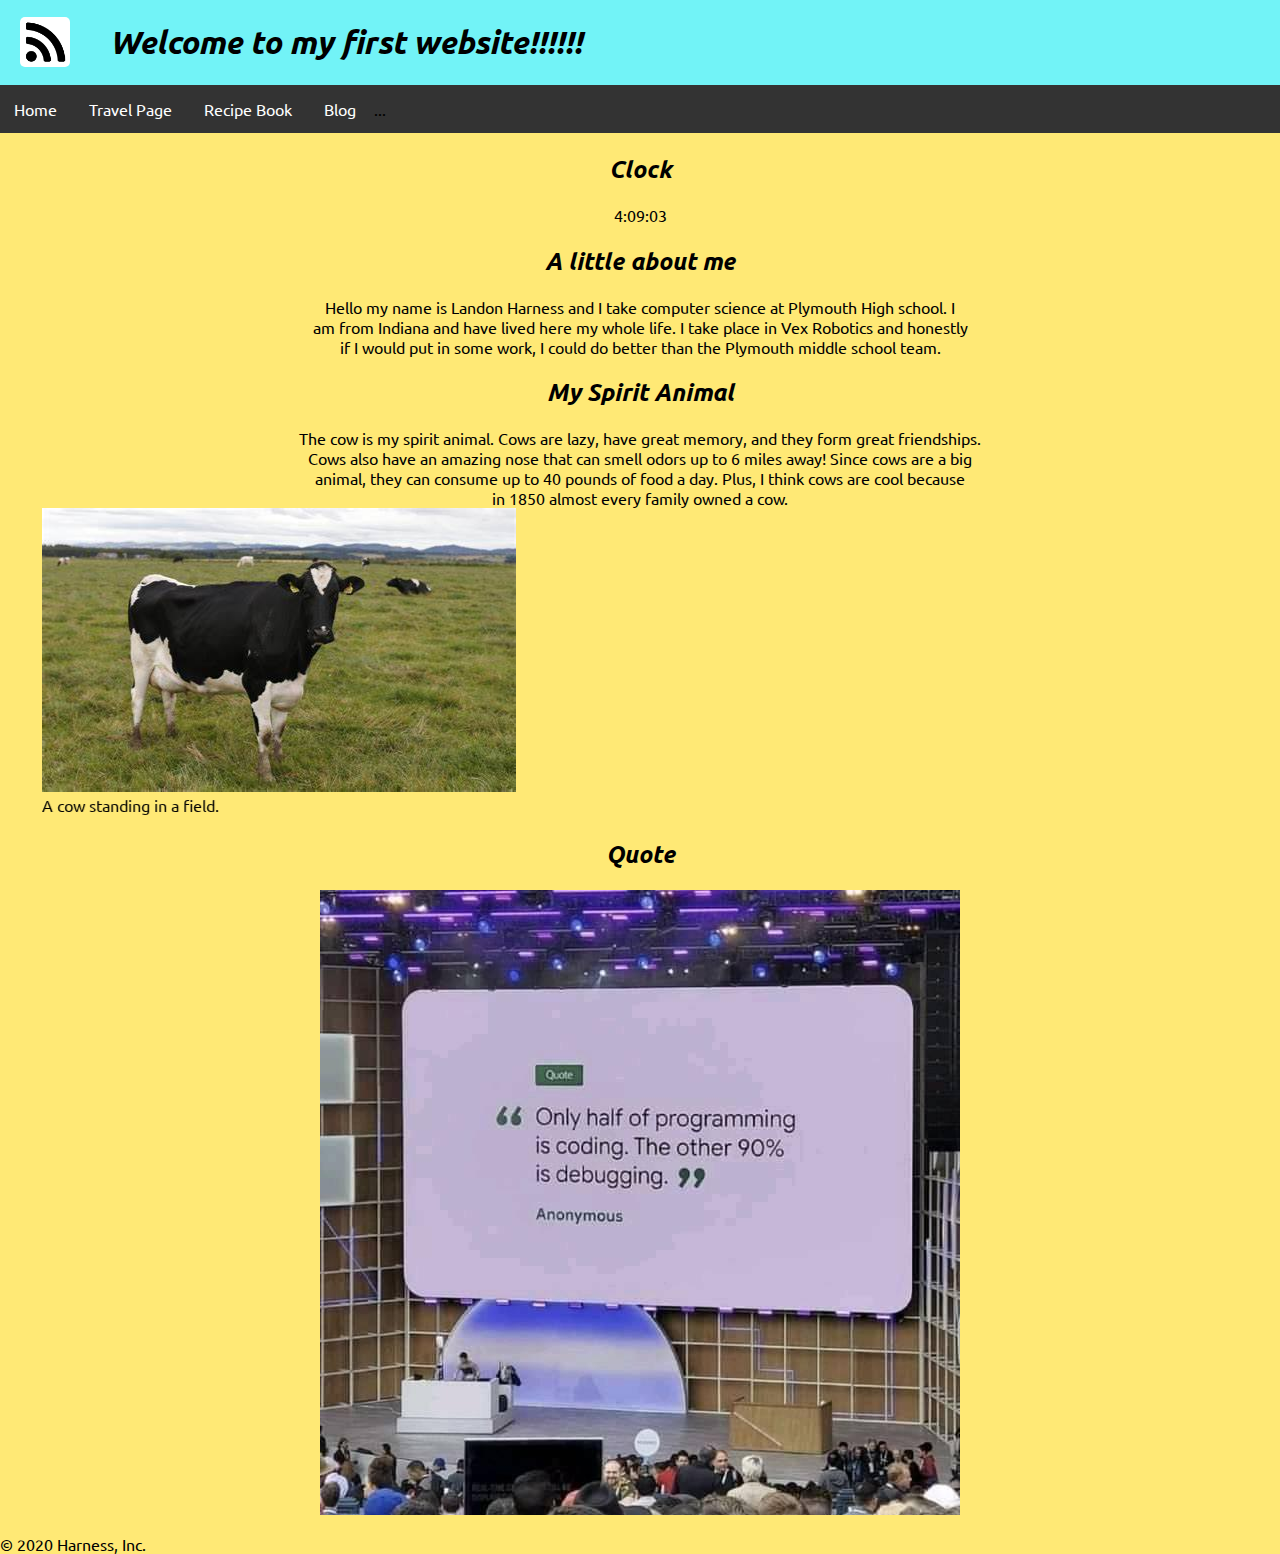
<file: index.html>
<!DOCTYPE HTML>
<html>
<!--finished comments-->
  <head>
    <title> Homepage! </title>
    <!--Adds image next to title of page in the tab part of the browser-->
    <link rel="icon" href="Images/rss-icon.png" type="image/gif" sizes="16x16">
    <!--Scales page to size of device-->
    <meta name="viewport" content="width=device-width, initial-scale=1.0">
    <!--Sets characters to the english characters-->
    <meta charset="utf-8">
    <!--links style sheet-->
    <link href="style.css" rel="stylesheet" type="text/css" />
<!--Java script for the clock-->
</script>
<script>
function startTime() { //named function startTime(). Also start of function.
  var today = new Date(); //Finds out day it is
  var h = today.getHours(); //Gets what hour we are in
  var m = today.getMinutes();//Gets what minute we are in, in the hour
  var s = today.getSeconds();//Gets what second we in, in the minute
  m = checkTime(m); //Refreshes the minute
  s = checkTime(s); // Refreshes the second
  document.getElementById('txt').innerHTML = //name to onboard to html
  h + ":" + m + ":" + s; //Puts in the order hour, minute, second
  var t = setTimeout(startTime, 500);//Displays new time every 500 milliseconds
}//End of function
function checkTime(i) { //name function checkTime
  if (i < 10) {i = "0" + i};  // add zero in front of numbers < 10
  return i;//Keeps repeating this function until number is 10 or bigger
}//End of this function
</script>
  </head>
<!-- Onloads the script for the clock-->
  <body onload="startTime()">
  <!--Creates header at the top of the page-->
  <header>
</div>
   <img src="Images/rss-icon.png" width="50px" />
   <h1><strong><em>Welcome to my first website!!!!!!</em></strong></h1>
  </header>
  <!--Creates scrollmenu at top of page to go to other webpages-->
  <div class="scrollmenu">
  <a href="index.html">Home</a>
  <a href="travelpage.html">Travel Page</a>
  <a href="recipebook.html">Recipe Book</a>
  <a href="blogpage.html">Blog</a>
  ...
</div>
</div>
     <h2 align="middle"><strong><em>Clock</em></strong></h2>
     <!--Adds clock and puts it in middle of page-->
     <div align="middle" id="txt"></div>
     <h2 align="middle"><strong><em>A little about me</em></strong></h2>
    <p align="middle">
    Hello my name is Landon Harness and I take computer science at Plymouth High school. I
    <br>
    am from Indiana and have lived here my whole life. I take place in Vex Robotics and honestly
    <br>
    if I would put in some work, I could do better than the Plymouth middle school team.
    </p>
    <h2 align="middle"><strong><em>My Spirit Animal</em></strong></h2>
    <p align="middle">
    The cow is my spirit animal. Cows are lazy, have great memory, and they form great friendships.
    <br>
    Cows also have an amazing nose that can smell odors up to 6 miles away! Since cows are a big
    <br>
    animal, they can consume up to 40 pounds of food a day. Plus, I think cows are cool because
    <br>
    in 1850 almost every family owned a cow.
    <!--Moves picture of cow across screen-->
    <br><marquee behavior="alternate" direction="right" scrollamount="5"><img src="Images/th.jpeg">
    <br> A cow standing in a field.
    </marquee>
    <p>
    <h2 align="middle"><strong><em>Quote</em></strong></h2>
    <p align="middle">
    <img src="Images/Quote.jpg">
    </p>
  </body>
</html>
© 2020 Harness, Inc.
</file>
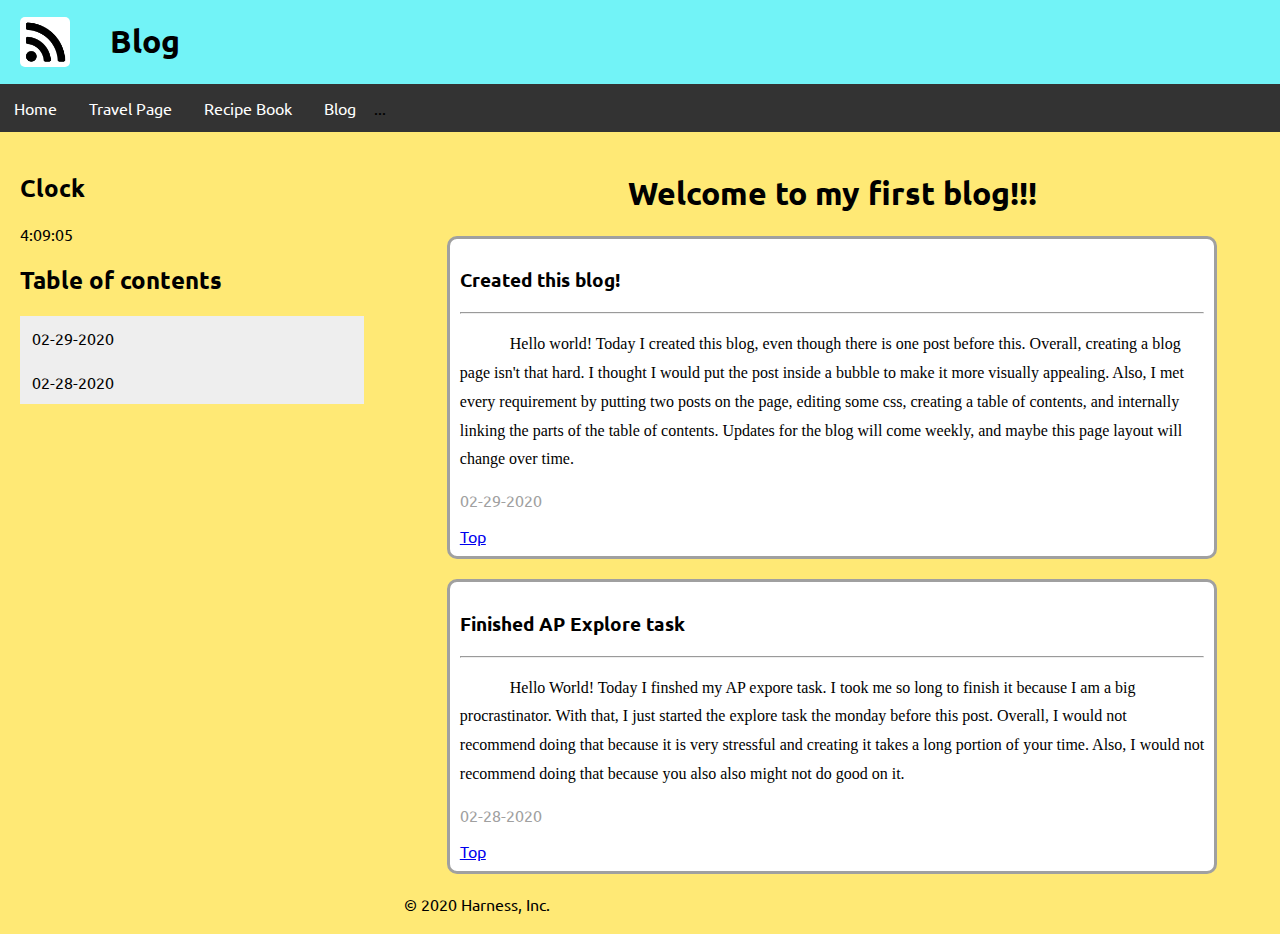
<file: blogpage.html>
<!DOCTYPE HTML>
<html>
<!--finished with comments-->
<head>
<!--Sets the characters to the english characters-->
<meta charset="utf-8">
<title>Blog page</title>
<!--Adds image next to title of page in the tab part of the browser-->
<link rel="icon" href="Images/rss-icon.png" type="image/gif" sizes="16x16">
<!--Links the css sheet-->
<link href="style.css" rel="stylesheet" type="text/css" />
<!--The tag for java script-->
<script>
function startTime() { //named function startTime(). Also start of function.
  var today = new Date(); //Finds out day it is
  var h = today.getHours(); //Gets what hour we are in
  var m = today.getMinutes();//Gets what minute we are in, in the hour
  var s = today.getSeconds();//Gets what second we in, in the minute
  m = checkTime(m); //Refreshes the minute
  s = checkTime(s); // Refreshes the second
  document.getElementById('txt').innerHTML = //name to onboard to html
  h + ":" + m + ":" + s; //Puts in the order hour, minute, second
  var t = setTimeout(startTime, 500);//Displays new time every 500 milliseconds
}//End of function
function checkTime(i) { //name function checkTime
  if (i < 10) {i = "0" + i};  // add zero in front of numbers < 10
  return i;//Keeps repeating this function until number is 10 or bigger
}//End of this function
</script>
</head>
<!--Loads script from top into html code-->
<body onload="startTime()">
<!--Header at top of the page-->
<header id="Blog">
<!--Puts image in header-->
<img src="Images/rss-icon.png" width="50px" />
<h1>Blog<h1>
</header>
<!--The scroll menu at top of page-->
<div class="scrollmenu">
  <a href="index.html">Home</a>
  <a href="travelpage.html">Travel Page</a>
  <a href="recipebook.html">Recipe Book</a>
  <a href="blogpage.html">Blog</a>
  ...
</div>
  <div class="row">
    <!--Creates a Colum on the page for table of contents and the clock-->
    <div class="table_contents">
      <h2>Clock</h2>
      <!--Adds the clock into the page-->
      <div id="txt"></div>
      <h2>Table of contents</h2>
      <!--Div class for table of contents on the side of the page to seperate
      from the main part of the page -->
      <div class="vertical-menu">
        <a href="#Created_this_blog!">02-29-2020</a>
        <a href="#Finished_AP_explore_task">02-28-2020</a>
</div>
</div>
    <!--The colum of the main page to seperate from the table of table_contents
    and clock-->
    <div class="main_page">
      <h1 align="middle">Welcome to my first blog!!!</h1>
  <!--Creates box around blog post-->
  <article>
        <h3 id="Created_this_blog!">Created this blog!</h3>
        <!--Creates line under title of post-->
        <hr />
        <p class="post">
          Hello world! Today I created this blog, even though there is one post
          before this. Overall, creating a blog page isn't that hard. I thought
          I would put the post inside a bubble to make it more visually appealing.
          Also, I met every requirement by putting two posts on the page, editing
          some css, creating a table of contents, and internally linking the parts of
          the table of contents. Updates for the blog will come weekly, and maybe
          this page layout will change over time.
        </p>
        <!--The date class give the paragraph with the date in it cetain properties-->
        <p class="date">02-29-2020</p>
        <!--Takes you to top of page-->
        <a href="#Blog">Top</a>
      </article>
      <!--Creates box around blog post-->
      <article>
        <h3 id="Finished_AP_explore_task">Finished AP Explore task</h3>
        <!--Creates line under title of post-->
        <hr />
          <p class="post">Hello World! Today I finshed my AP expore task. I took me so long to
            finish it because I am a big procrastinator. With that, I just started
            the explore task the monday before this post. Overall, I would not recommend
            doing that because it is very stressful and creating it takes a long
            portion of your time. Also, I would not recommend doing that because
            you also also might not do good on it. </p>
            <!--The date class give the paragraph with the date in it cetain properties-->
            <p class="date">02-28-2020</p>
            <!--Takes you to top of page-->
            <a href="#Blog">Top</a>
      </article>

     © 2020 Harness, Inc.
</div>
</body>
</html>
</file>
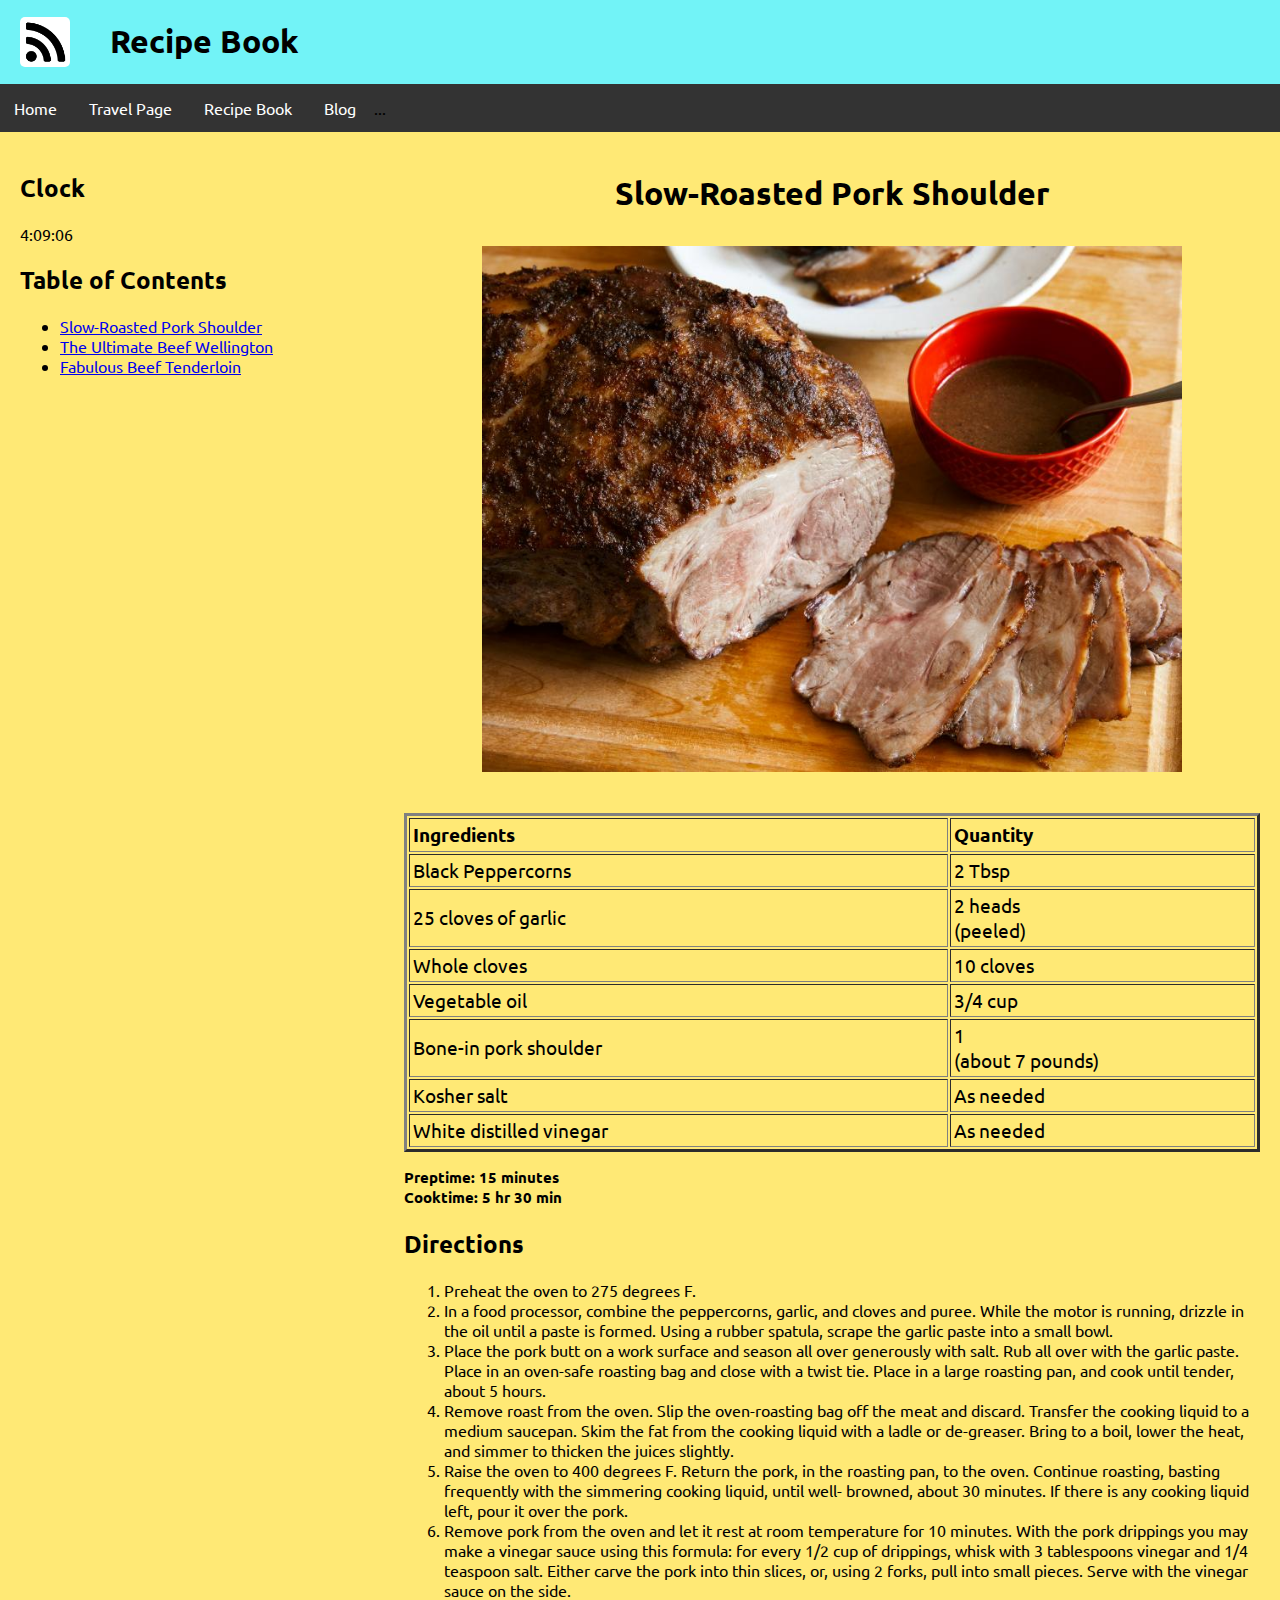
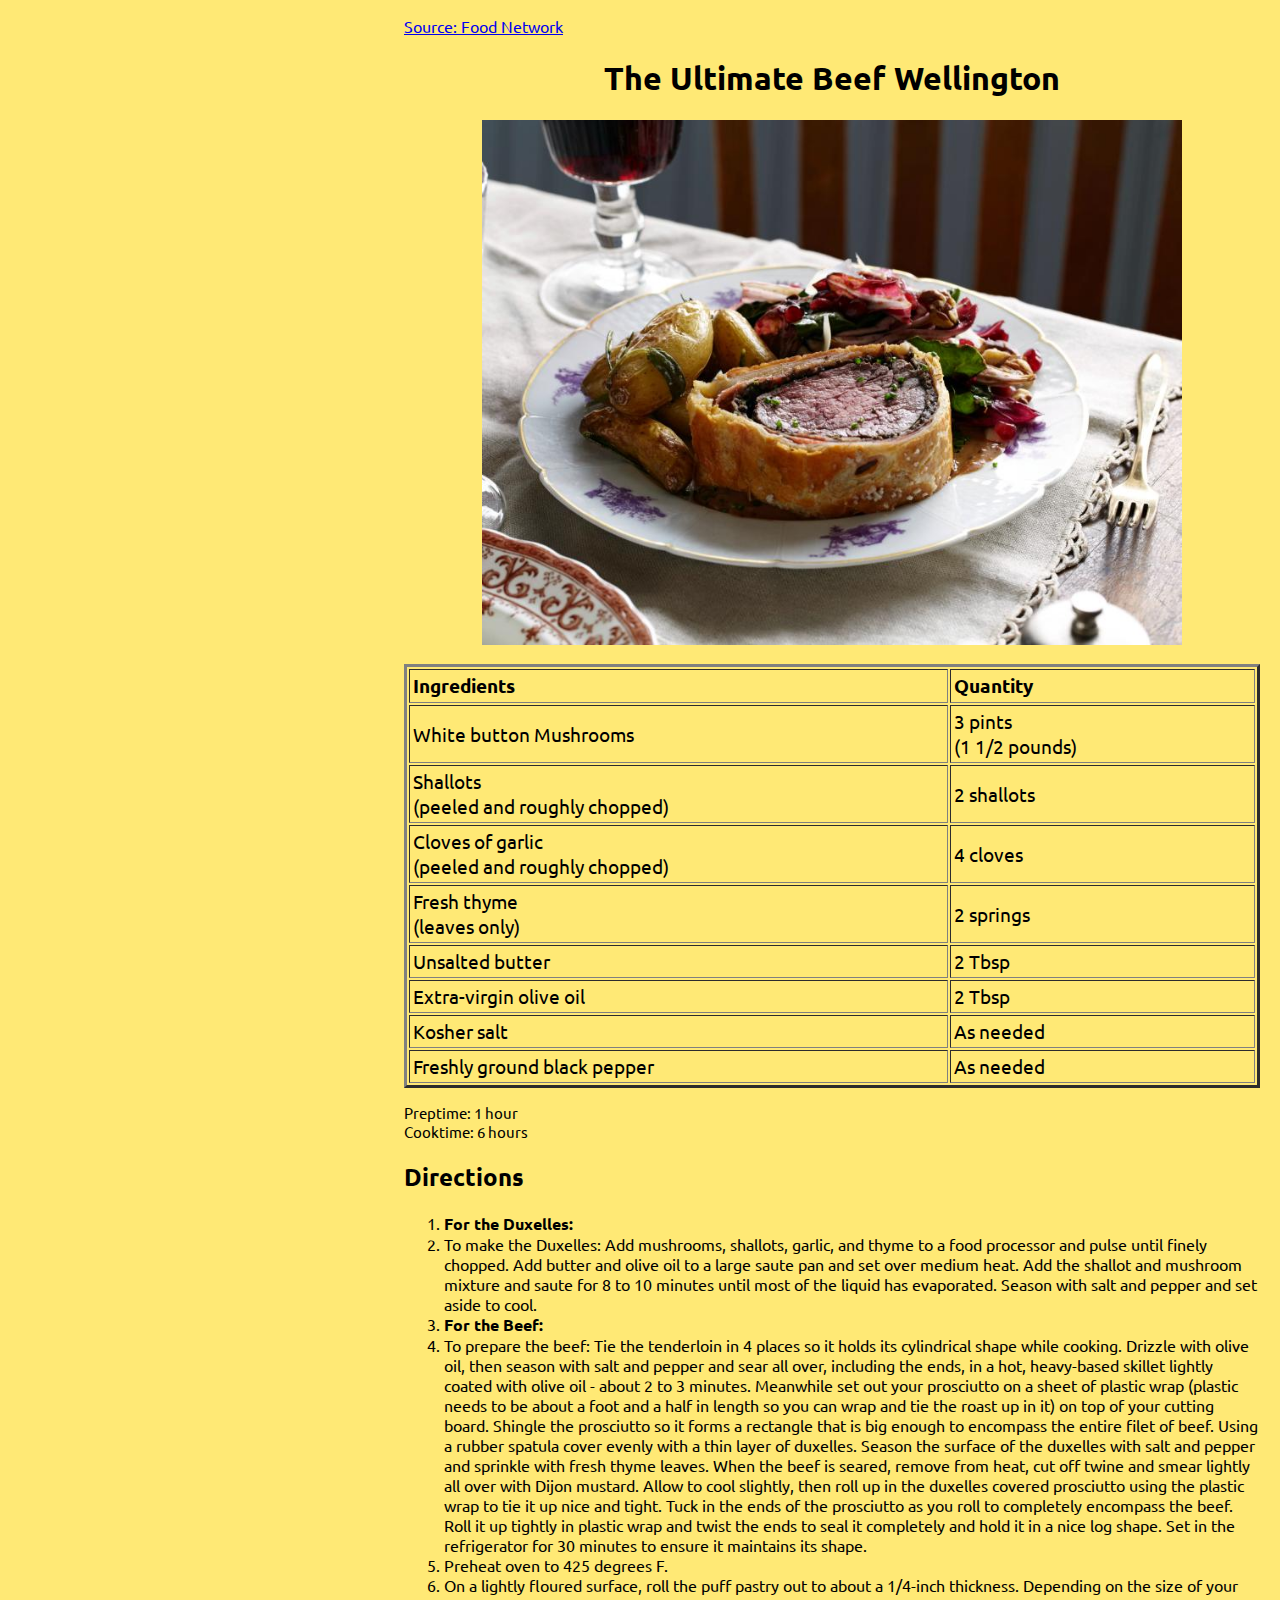
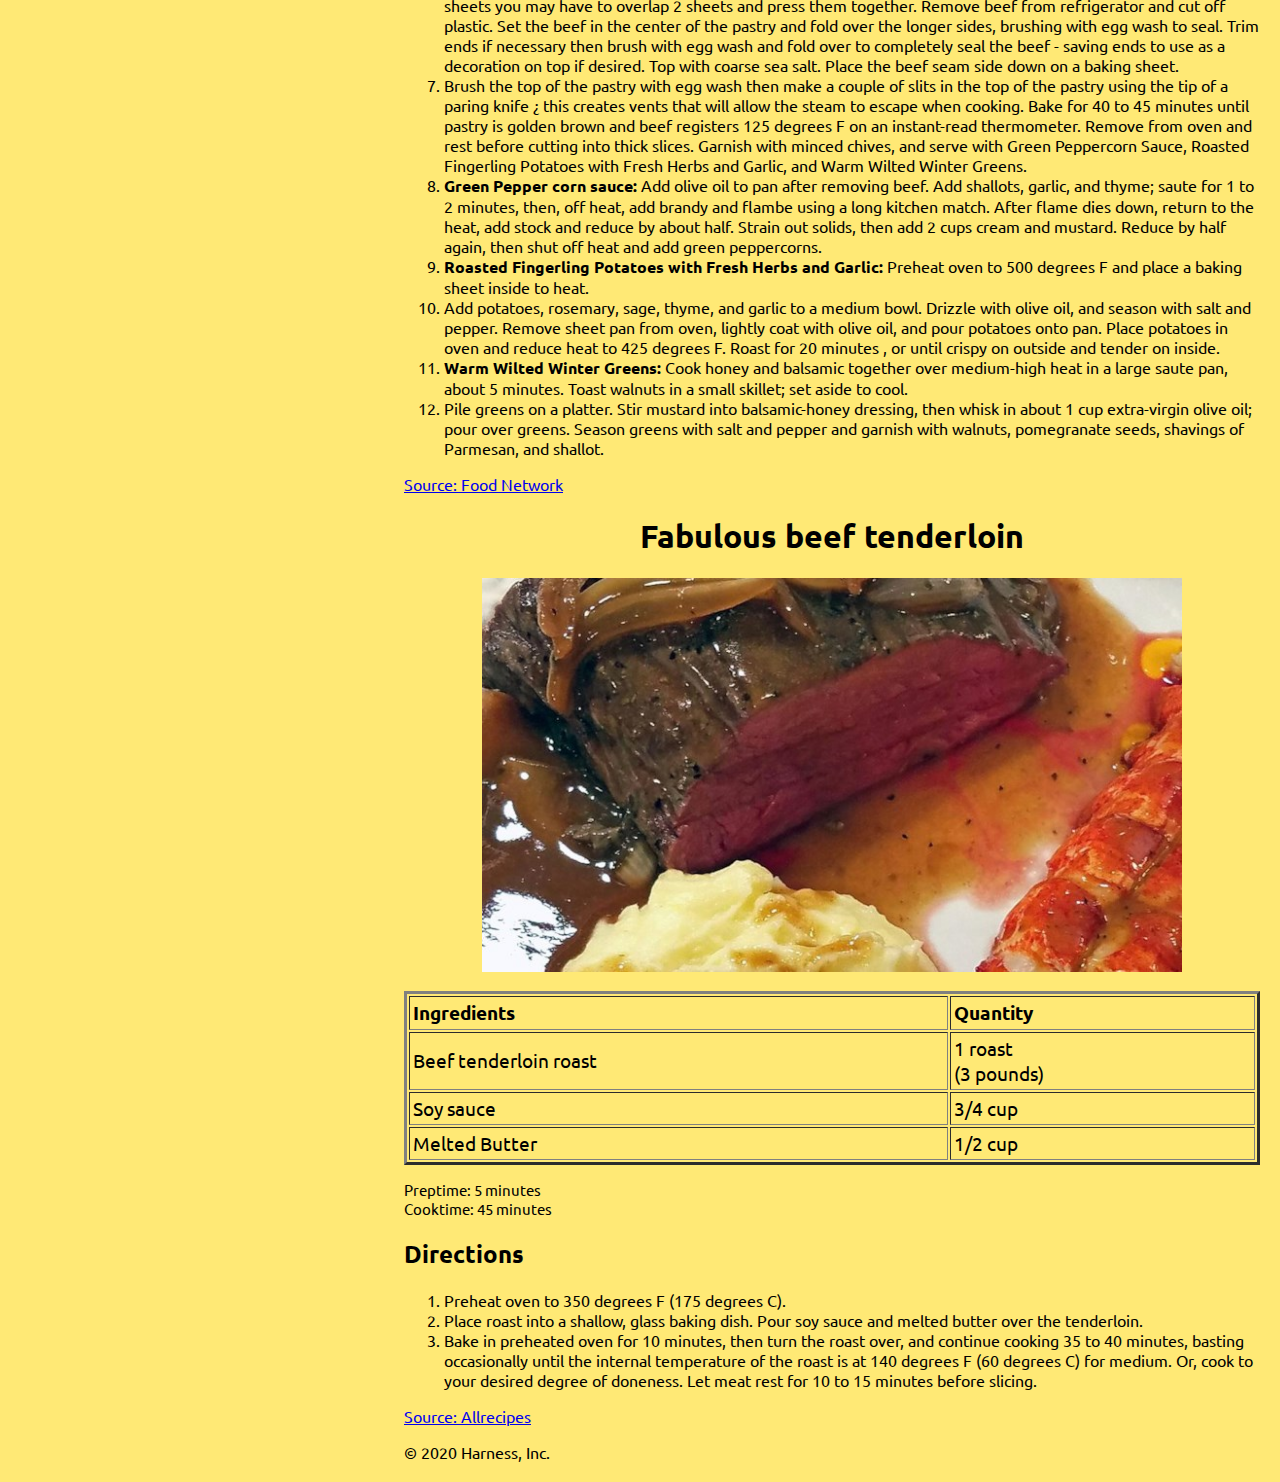
<file: recipebook.html>
<!DOCTYPE HTML>
<html>
<head>
<!--Sets characters to the english characters-->
<meta charset="utf-8">
<title>Recipe Book</title>
<!--Adds image next to title of page in the tab part of the browser-->
<link rel="icon" href="Images/rss-icon.png" type="image/gif" sizes="16x16">
<!--scales the page to fit on the device-->
<meta name="viewport" content="width=device-width, initial-scale=1.0">
<!--Links style sheet-->
<link href="style.css" rel="stylesheet" type="text/css" />
<script>
function startTime() { //named function startTime(). Also start of function.
  var today = new Date(); //Finds out day it is
  var h = today.getHours(); //Gets what hour we are in
  var m = today.getMinutes();//Gets what minute we are in, in the hour
  var s = today.getSeconds();//Gets what second we in, in the minute
  m = checkTime(m); //Refreshes the minute
  s = checkTime(s); // Refreshes the second
  document.getElementById('txt').innerHTML = //name to onboard to html
  h + ":" + m + ":" + s; //Puts in the order hour, minute, second
  var t = setTimeout(startTime, 500);//Displays new time every 500 milliseconds
}//End of function
function checkTime(i) { //name function checkTime
  if (i < 10) {i = "0" + i};  // add zero in front of numbers < 10
  return i;//Keeps repeating this function until number is 10 or bigger
}//End of this function
</script>
</head>
<!--Onloads the script startTime()-->
<body onload="startTime()">
<header>
<img src="Images/rss-icon.png" width="50px" />
<h1>Recipe Book<h1>
</header>
<!--Creates scrollmenu at top of page to go to different webpages-->
<div class="scrollmenu">
  <a href="index.html">Home</a>
  <a href="travelpage.html">Travel Page</a>
  <a href="recipebook.html">Recipe Book</a>
  <a href="blogpage.html">Blog</a>
  ...
</div>
<div class="row">
<!--Creates a column for the table of contents and clock-->
  <div class="table_contents">
    <h2>Clock</h2>
    <!--adds the clock to the page-->
    <div id="txt"></div>
    <h2>Table of Contents</h2>
     <!--Creates a unorderd list that takes you to the recipe-->
      <ul>
        <li><a href="#slow"> Slow-Roasted Pork Shoulder</a></li>
        <li><a href="#beef">The Ultimate Beef Wellington</a></li>
        <li><a href="#fbeef">Fabulous Beef Tenderloin</a></li>
      </ul>
</div>
   <!--Creates another column for the main page-->
    <div class="main_page">
        <!--The id is for the table of contents to bring you to this part of
        the page-->
        <h1 id="slow" align="middle">Slow-Roasted Pork Shoulder<h1>
        <p align="middle">
        <img src="Images/slowroastedporkshoulder.jpeg" alt="Slow-Roasted Pork Shoulder" width="700">
      </p>
      <!--Creates a table that is the width of the page, with a border of 3
      between the rows, and padding of 3 on the outside of the table-->
      <!--Got some parts of the table from fenderplymouth.github.io-->
      <table style="width: 100%;" border="3" cellpadding="3">
          <!--Creates table row-->
           <tr>
             <!--The width of the column is 62%-->
             <!--Creates a cell-->
             <td style="width: 62%;">
               <strong>Ingredients</strong>
             </td>
             <!--The width of the column is 35%-->
             <!--Creates a cell-->
             <td style="width: 35%;">
               <strong>Quantity</strong>
             </td>
           </tr>
           <!--Creates table row-->
           <tr>
             <!--The width of the column is 62%-->
             <!--Creates a cell-->
             <td style="width: 62%;">
               Black Peppercorns
             </td>
             <!--The width of the column is 35%-->
             <!--Creates a cell-->
             <td style="width: 35%;">
               2 Tbsp<br>

             </td>
           </tr>
           <!--Creates table row-->
           <tr>
             <!--The width of the column is 62%-->
             <!--Creates a cell-->
             <td style="width: 62%;">
              25 cloves of garlic
             </td>
            <!--The width of the column is 35%-->
            <!--Creates a cell-->
             <td style="width: 35%;">
               2 heads <br>
               (peeled)
             </td>
           </tr>
           <!--Creates table row-->
           <tr>
             <!--The width of the column is 62%-->
             <!--Creates a cell-->
             <td style="width: 62%;">
               Whole cloves
             </td>
             <!--The width of the column is 35%-->
             <!--Creates a cell-->
             <td style="width: 35%;">
               10 cloves
             </td>
           </tr>
           <!--Creates table row-->
           <tr>
             <!--The width of the column is 62%-->
             <!--Creates a cell-->
             <td style="width: 62%;">
               Vegetable oil
             </td>
             <!--The width of the column is 35%-->
             <!--Creates a cell-->
             <td style="width: 35;">
               3/4 cup
             </td>
           </tr>
           <!--Creates table row-->
           <tr>
             <!--The width of the column is 62%-->
             <!--Creates a cell-->
             <td style="width: 62%;">
              Bone-in pork shoulder
             </td>
             <!--The width of the column is 35%-->
             <!--Creates a cell-->
             <td style="width: 35%;">
               1<br>
               (about 7 pounds)
             </td>
           </tr>
           <!--Creates table row-->
           <tr>
             <!--The width of the column is 62%-->
             <!--Creates a cell-->
             <td style="width: 62%;">
               Kosher salt
             </td>
             <!--The width of the column is 35%-->
             <!--Creates a cell-->
             <td style="width: 35;">
               As needed
             </td>
           </tr>
           <!--Creates table row-->
           <tr>
             <!--The width of the column is 62%-->
             <!--Creates a cell-->
             <!--Creates a cell-->
             <td style="width: 62%;">
               White distilled vinegar
             </td>
            <!--The width of the column is 35%-->
            <!--Creates a cell-->
             <td style="width: 35;">
               As needed
             </td>
           </tr>
         </table>
         <!--Changes the font size to 15px-->
         <p style="font-size:15px">
           Preptime: 15 minutes<br>
           Cooktime: 5 hr 30 min
         </p>
              </tbody>
          </thead>
            <!--Changes the font size to 20px-->
            <p style="font-size:20px">
              <h2>Directions</h2>
              <!--Creates an order list for the directions-->
              <ol>
                <li>Preheat the oven to 275 degrees F. </li>
                <li>In a food processor, combine the peppercorns, garlic, and
                  cloves and puree. While the motor is running, drizzle in the
                  oil until a paste is formed. Using a rubber spatula, scrape
                  the garlic paste into a small bowl. </li>
                <li>Place the pork butt on a work surface and season all over
                  generously with salt. Rub all over with the garlic paste.
                  Place in an oven-safe roasting bag and close with a twist tie.
                  Place in a large roasting pan, and cook until tender, about 5
                  hours. </li>
                <li>Remove roast from the oven. Slip the oven-roasting bag off
                  the meat and discard. Transfer the cooking liquid to a medium
                  saucepan. Skim the fat from the cooking liquid with a ladle or
                   de-greaser. Bring to a boil, lower the heat, and simmer to
                   thicken the juices slightly. </li>
                <li>Raise the oven to 400 degrees F. Return the pork, in the
                  roasting pan, to the oven. Continue roasting, basting
                  frequently with the simmering cooking liquid, until well-
                  browned, about 30 minutes. If there is any cooking
                  liquid left, pour it over the pork. </li>
                <li>Remove pork from the oven and let it rest at room
                  temperature for 10 minutes. With the pork drippings you may
                  make a vinegar sauce using this formula: for every 1/2 cup of
                  drippings, whisk with 3 tablespoons vinegar and 1/4 teaspoon
                  salt. Either carve the pork into thin slices, or, using 2
                  forks, pull into small pieces. Serve with the vinegar sauce
                  on the side. </li>
              </ol>
            </p>
            <p>
              <a href="https://www.foodnetwork.com/recipes/food-network-kitchen/slow-roasted-pork-shoulder-recipe-2011621" target="_blank">Source: Food Network</a>
            <p>
            <!--The id is for the table of contents to bring you to this part of
            the page-->
            <h1 id="beef" align="middle">The Ultimate Beef Wellington</h1>
            <p align="middle">
              <img src="Images/beefw.jpeg" alt="Beef Wellington" width="700">
            <p>
              <!--Creates a table that is the width of the page, with a border of 3
              between the rows, and padding of 3 on the outside of the table-->
                <!--Got some parts of the table from fenderplymouth.github.io-->
              <table style="width: 100%;" border="3" cellpadding="3">
                   <!--Creates table row-->
                   <tr>
                     <!--The width of the column is 62%-->
                     <!--Creates a cell-->
                     <td style="width: 62%;">
                       <strong>Ingredients</strong>
                     </td>
                     <!--The width of the column is 35%-->
                     <!--Creates a cell-->
                     <td style="width: 35%;">
                       <strong>Quantity</strong>
                     </td>
                   </tr>
                   <!--Creates table row-->
                   <tr>
                     <!--The width of the column is 62%-->
                     <!--Creates a cell-->
                     <td style="width: 62%;">
                     White button Mushrooms
                     </td>
                     <!--The width of the column is 35%-->
                     <!--Creates a cell-->
                     <td style="width: 35%;">
                     3 pints<br>
                     (1 1/2 pounds)

                     </td>
                   </tr>
                   <!--Creates table row-->
                   <tr>
                     <!--The width of the column is 62%-->
                     <!--Creates a cell-->
                     <td style="width: 62%;">
                      Shallots <br>
                      (peeled and roughly chopped)
                     </td>
                     <!--The width of the column is 35%-->
                     <!--Creates a cell-->
                     <td style="width: 35%;">
                       2 shallots
                     </td>
                   </tr>
                   <!--Creates table row-->
                   <tr>
                     <!--The width of the column is 62%-->
                     <!--Creates a cell-->
                     <td style="width: 62%;">
                     Cloves of garlic <br>
                     (peeled and roughly chopped)
                     </td>
                    <!--The width of the column is 35%-->
                    <!--Creates a cell-->
                     <td style="width: 35%;">
                       4 cloves
                     </td>
                   </tr>
                   <!--Creates table row-->
                   <tr>
                     <!--The width of the column is 62%-->
                     <!--Creates a cell-->
                     <td style="width: 62%;">
                     Fresh thyme <br>
                     (leaves only)
                     </td>
                     <!--The width of the column is 35%-->
                     <!--Creates a cell-->
                     <td style="width: 35;">
                      2 springs
                     </td>
                   </tr>
                   <!--Creates table row-->
                   <tr>
                     <!--The width of the column is 62%-->
                     <!--Creates a cell-->
                     <td style="width: 62%;">
                      Unsalted butter
                     </td>
                     <!--The width of the column is 35%-->
                     <!--Creates a cell-->
                     <td style="width: 35%;">
                      2 Tbsp
                     </td>
                   </tr>
                   <!--Creates table row-->
                   <tr>
                     <!--The width of the column is 62%-->
                     <!--Creates a cell-->
                     <td style="width: 62%;">
                       Extra-virgin olive oil
                     </td>
                     <!--The width of the column is 35%-->
                     <!--Creates a cell-->
                     <td style="width: 35%;">
                      2 Tbsp
                     </td>
                   </tr>
                   <!--Creates table row-->
                   <tr>
                     <!--The width of the column is 62%-->
                     <!--Creates a cell-->
                     <td style="width: 62%;">
                      Kosher salt
                     </td>
                     <!--The width of the column is 35%-->
                     <!--Creates a cell-->
                     <td style="width: 35%;">
                       As needed
                     </td>
                   </tr>
                   <!--Creates table row-->
                   <tr>
                     <!--The width of the column is 62%-->
                     <!--Creates a cell-->
                     <td style="width: 62%;">
                      Freshly ground black pepper
                     </td>
                     <!--The width of the column is 35%-->
                     <!--Creates a cell-->
                     <td style="width: 35%;">
                       As needed
                     </td>
                   </tr>
                 </table>
                 <!--Changes the font size to 15px-->
                 <p style="font-size:15px">
                   Preptime: 1 hour<br>
                   Cooktime: 6 hours
                 </p>
               </tbody>
               </thead>
               <!--Changes the font size to 20px-->
                 <p style="font-size:20px">
                   <h2>Directions</h2>
                   <!--Creates an order list for the directions-->
                   <ol>
                   <li><strong>For the Duxelles:</strong></li>
                   <li>To make the Duxelles: Add mushrooms, shallots, garlic,
                     and thyme to a food processor and pulse until finely
                     chopped. Add butter and olive oil to a large saute pan and
                     set over medium heat. Add the shallot and mushroom mixture
                      and saute for 8 to 10 minutes until most of the liquid has
                       evaporated. Season with salt and pepper and set aside
                       to cool. </li>
                   <li><strong>For the Beef:</strong></li>
                   <li>To prepare the beef: Tie the tenderloin in 4 places so
                     it holds its cylindrical shape while cooking. Drizzle with
                     olive oil, then season with salt and pepper and sear all
                     over, including the ends, in a hot, heavy-based skillet
                     lightly coated with olive oil - about 2 to 3 minutes.
                     Meanwhile set out your prosciutto on a sheet of plastic
                     wrap (plastic needs to be about a foot and a half in length
                     so you can wrap and tie the roast up in it) on top of your
                     cutting board. Shingle the prosciutto so it forms a
                     rectangle that is big enough to encompass the entire
                    filet of beef. Using a rubber spatula cover evenly with a
                        thin layer of duxelles. Season the surface of the
                        duxelles with salt and pepper and sprinkle with fresh
                      thyme leaves. When the beef is seared, remove from heat,
                       cut off twine and smear lightly all over with Dijon
                       mustard. Allow to cool slightly, then roll up in the
                       duxelles covered prosciutto using the plastic wrap to
                       tie it up nice and tight. Tuck in the ends of the
                       prosciutto as you roll to completely encompass the beef.
                       Roll it up tightly in plastic wrap and twist the ends to
                       seal it completely and hold it in a nice log shape. Set
                       in the refrigerator for 30 minutes to ensure it maintains
                        its shape.
                   </li>
                   <li>Preheat oven to 425 degrees F. </li>
                   <li>On a lightly floured surface, roll the puff pastry out to
                      about a 1/4-inch thickness. Depending on the size of your
                      sheets you may have to overlap 2 sheets and press them
                      together. Remove beef from refrigerator and cut off
                      plastic. Set the beef in the center of the pastry and fold
                      over the longer sides, brushing with egg wash to seal.
                      Trim ends if necessary then brush with egg wash and fold
                      over to completely seal the beef - saving ends to use as
                      a decoration on top if desired. Top with coarse sea salt.
                      Place the beef seam side down on a baking sheet. </li>
                   <li>Brush the top of the pastry with egg wash then make a
                     couple of slits in the top of the pastry using the tip of
                     a paring knife ¿ this creates vents that will allow the
                     steam to escape when cooking. Bake for 40 to 45 minutes
                     until pastry is golden brown and beef registers 125 degrees
                      F on an instant-read thermometer. Remove from oven and
                      rest before cutting into thick slices. Garnish with minced
                       chives, and serve with Green Peppercorn Sauce, Roasted
                       Fingerling Potatoes with Fresh Herbs and Garlic, and
                       Warm Wilted Winter Greens. </li>
                   <li><strong>Green Pepper corn sauce:</strong> Add olive oil
                     to pan after removing beef. Add shallots, garlic, and
                     thyme; saute for 1 to 2 minutes, then, off heat, add
                     brandy and flambe using a long kitchen match. After
                     flame dies down, return to the heat, add stock and
                     reduce by about half. Strain out solids, then add 2 cups
                     cream and mustard. Reduce by half again, then shut off
                     heat and add green peppercorns. </li>
                   <li><strong>Roasted Fingerling Potatoes with Fresh Herbs and
                     Garlic:</strong> Preheat oven to 500 degrees F and place
                     a baking sheet inside to heat. </li>
                   <li>Add potatoes, rosemary, sage, thyme, and garlic to a
                     medium bowl. Drizzle with olive oil, and season with salt
                     and pepper. Remove sheet pan from oven, lightly coat with
                     olive oil, and pour potatoes onto pan. Place potatoes in
                     oven and reduce heat to 425 degrees F. Roast for 20 minutes
                     , or until crispy on outside and tender on inside. </li>
                   <li><strong>Warm Wilted Winter Greens:</strong> Cook honey
                     and balsamic together over medium-high heat in a large
                     saute pan, about 5 minutes. Toast walnuts in a small
                     skillet; set aside to cool. </li>
                   <li>Pile greens on a platter. Stir mustard into
                     balsamic-honey dressing, then whisk in about 1 cup
                     extra-virgin olive oil; pour over greens. Season greens
                     with salt and pepper and garnish with walnuts, pomegranate
                     seeds, shavings of Parmesan, and shallot. </li>
                  </ol>
                 </p>
                 <p>
                   <a href="https://www.foodnetwork.com/recipes/tyler-florence/the-ultimate-beef-wellington-recipe2-1952280" target="_blank">Source: Food Network</a>
                 <p>
                <!--The id is for the table of contents to bring you to this part of
                the page-->
                 <h1 id="fbeef" align="middle">Fabulous beef tenderloin</h1>
                 <p align="middle">
                 <img src="Images/beeft.jpg" alt="Beef Wellington" width="700">
                 </p>
                      </tbody>
                  </thead>
                  <!--Creates a table that is the width of the page, with a border of 3
                  between the rows, and padding of 3 on the outside of the table-->
                    <!--Got some parts of the table from fenderplymouth.github.io-->
                  <table style="width: 100%;" border="3" cellpadding="3">
                       <tr>
                         <!--The width of the column is 62%-->
                         <!--Creates a cell-->
                         <td style="width: 62%;">
                           <strong>Ingredients</strong>
                         </td>
                         <!--The width of the column is 35%-->
                         <!--Creates a cell-->
                         <td style="width: 35%;">
                           <strong>Quantity</strong>
                         </td>
                       </tr>

                       <tr>
                         <!--The width of the column is 62%-->
                         <!--Creates a cell-->
                         <td style="width: 62%;">
                         Beef tenderloin roast
                         </td>
                         <!--The width of the column is 35%-->
                         <!--Creates a cell-->
                         <td style="width: 35%;">
                         1 roast<br>
                         (3 pounds)

                         </td>
                       </tr>

                       <tr>
                         <!--The width of the column is 62%-->
                         <!--Creates a cell-->
                         <td style="width: 62%;">
                          Soy sauce
                         </td>
                         <!--The width of the column is 35%-->
                         <!--Creates a cell-->
                         <td style="width: 35%;">
                          3/4 cup
                         </td>
                       </tr>
                       <tr>
                         <!--The width of the column is 62%-->
                         <!--Creates a cell-->
                         <td style="width: 62%;">
                         Melted Butter
                         </td>
                        <!--The width of the column is 35%-->
                        <!--Creates a cell-->
                         <td style="width: 35%;">
                           1/2 cup
                         </td>
                       </tr>
                     </table>
                     <!--Changes font size to 15px-->
                     <p style="font-size:15px">
                       Preptime: 5 minutes<br>
                       Cooktime: 45 minutes
                     </p>
                   </tbody>
                   </thead>
                   <!--Changes the font size to 20px-->
                   <p style="font-size:20px">
                    <h2>Directions</h2>
                    <!--Creates an order list for the directions-->
                    <ol>
                      <li>Preheat oven to 350 degrees F (175 degrees C). </li>
                      <li>Place roast into a shallow, glass baking dish. Pour
                        soy sauce and melted butter over the tenderloin. </li>
                      <li>Bake in preheated oven for 10 minutes, then turn the
                        roast over, and continue cooking 35 to 40 minutes,
                         basting occasionally until the internal temperature of
                         the roast is at 140 degrees F (60 degrees C) for medium.
                          Or, cook to your desired degree of doneness. Let meat
                          rest for 10 to 15 minutes before slicing. </li>
                    </ol>
                  </p>
                  <p>
                       <a href="https://www.allrecipes.com/recipe/132351/fabulous-beef-tenderloin/" target="_blank">Source: Allrecipes</a>
                 </p>

            © 2020 Harness, Inc.
    </div>
</body>
</html>
</file>
<file: style.css>
/* Imports the ubuntu font */
@import url(https://fonts.googleapis.com/css?family=Ubuntu:400,400i,700);
  * {
    /* Sets box sizing to border box */
      box-sizing: border-box;
      }

      .row
      	  {
          /* Sets content to blank */
      	  content: "";
          /* Displays table */
      	  display: table;
          /* Clears both */
      	  clear: both;
      	  }
      	  .column_left{
            /* Puts the column on the left side of the page */
      	  	float: left;
            /* Sets it to 50% width of the page */
      	  	width: 50%;
            /* Sets the padding around it to 20 px */
      	  	padding: 20px;
      	  }
      	  .column_right{
            /* Puts the column on the right side of the page */
      	  	float: right;
            /* sets the width of the column to 50% of the page */
      	  	width: 50%;
            /* Sets the padding around the column to 20 px */
      	  	padding: 20px;
      	  }
          .table_contents{
            /* Puts the column on the left side of the page */
      	  	float: left;
            /* Makes the column the width of 30% of the page */
      	  	width: 30%;
            /* Sets the padding around the column to 20px */
      	  	padding: 20px;
      	  }
          .main_page{
            /* Puts the column on the right side of the page */
      	  	float: right;
            /* Sets the width of the column to 70% of the page */
      	  	width: 70%;
            /* Sets the padding around the column to 20px */
      	  	padding: 20px;
      	  }
body {
 /* There is no margin around the body */
  margin: 0;
  /* Padding around the body is set to 0 /*
  padding: 0;
  /* Color is set to tan */
  background: rgb(255, 233, 117);
  /* Font is set to Ubuntu */
	font-family: ubuntu;
}

header {
  /* Will change the size of the header counting on the window size */
  display: flex;
  /* Aligns items in the header to the center */
  align-items: center;
  /* Changes color to turquoise blue */
  background: rgb(114, 243, 247);
}

header img {
  /*Sets the width of image to 50px */
  width: 50px;
  /*Changes background of image to white */
  background: white;
  /* Sets the size of the white area on the image */
  border-radius: 5px;
/* Sets the how close a object can be next to the image */
  margin: 0 40px 0 20px;
}

article{
  /* Sets the color of the box to white */
  background: white;
  /* Gray border on the outside of the box */
  border: 3px solid #a0a0a0;
  /* Makes the box 90% of the width of the column */
  width: 90%;
  /* Puts a 20px space on all sides */
  margin: 20px auto;
  /* Rounds the corners */
  border-radius: 10px;
  /* Space between the edge and the text */
  padding: 10px;
  /* Makes the font ubuntu */
  font-family: ubuntu;
}
/* Runs a line under the title, and above the date */
hr, article .date {
  /* Makes color gray */
  color: #a0a0a0;
}
.vertical-menu {
  /* makes the width 200px at first, if it does work it will auto size itself */
  width: 200px auto;
}

.vertical-menu a {
  /* Makes the background gray */
  background-color: #eee;
  /* Makes the color black */
  color: black;
  /*Displays in blocks*/
  display: block;
  /* Makes the text 12px from the edge of the block */
  padding: 12px;
  /* No text decoration */
  text-decoration: none;
}

.vertical-menu a:hover {
  /* Changes the background color to a gray color when you hover your mouse
  over it */
  background-color: #ccc;
}


.menu_left{
            /* Is a column that is on the right side of the page */
      	  	float: left;
            /* Is 10% of the page width */
      	  	width: 10%;
            /* the height is 1,000px */
      	  	height: 1000px;
            /* Text is 20px from the side of the column */
      	  	padding: 20px;
      	  }
.menu_right{
            /* Column is on the right side of the page */
      	  	float: right;
            /* The column is 80% of the page */
      	  	width: 80%;
            /* Text is 20px from the edge of the column. */
      	  	padding: 20px;
      	  }

div.scrollmenu {
  /* Sets the background color to black */
  background-color: #333;
  /* Allows you to scroll the menu bar when it is needed */
  overflow: auto;
  /* Tells the browser to start a new line when it runs out of space */
  white-space: nowrap;
}

div.scrollmenu a {

  display: inline-block;
  color: white;
  text-align: center;
  padding: 14px;
  text-decoration: none;
}

div.scrollmenu a:hover {
  /* A white color appers when the mouse hovers over the block */
  background-color: #777;
}
table
{
/* Makes the text normal and not bolded */
font-weight: normal;
/* Makes the font size 19px */
font-size:19px;
}
.post{
            /*Makes the font Georgia, if your computer does have that font, It
            will use Palatino, and if your computer doesn't have Paltino it Will
            use serif. */
            font-family: "Georgia", "Palatino", serif;
            /* Puts a space of 1.8 between the lines of sentences. */
            line-height: 1.8;
            /* Indents the text 50px */
            text-indent: 50px;
        }
</file>
